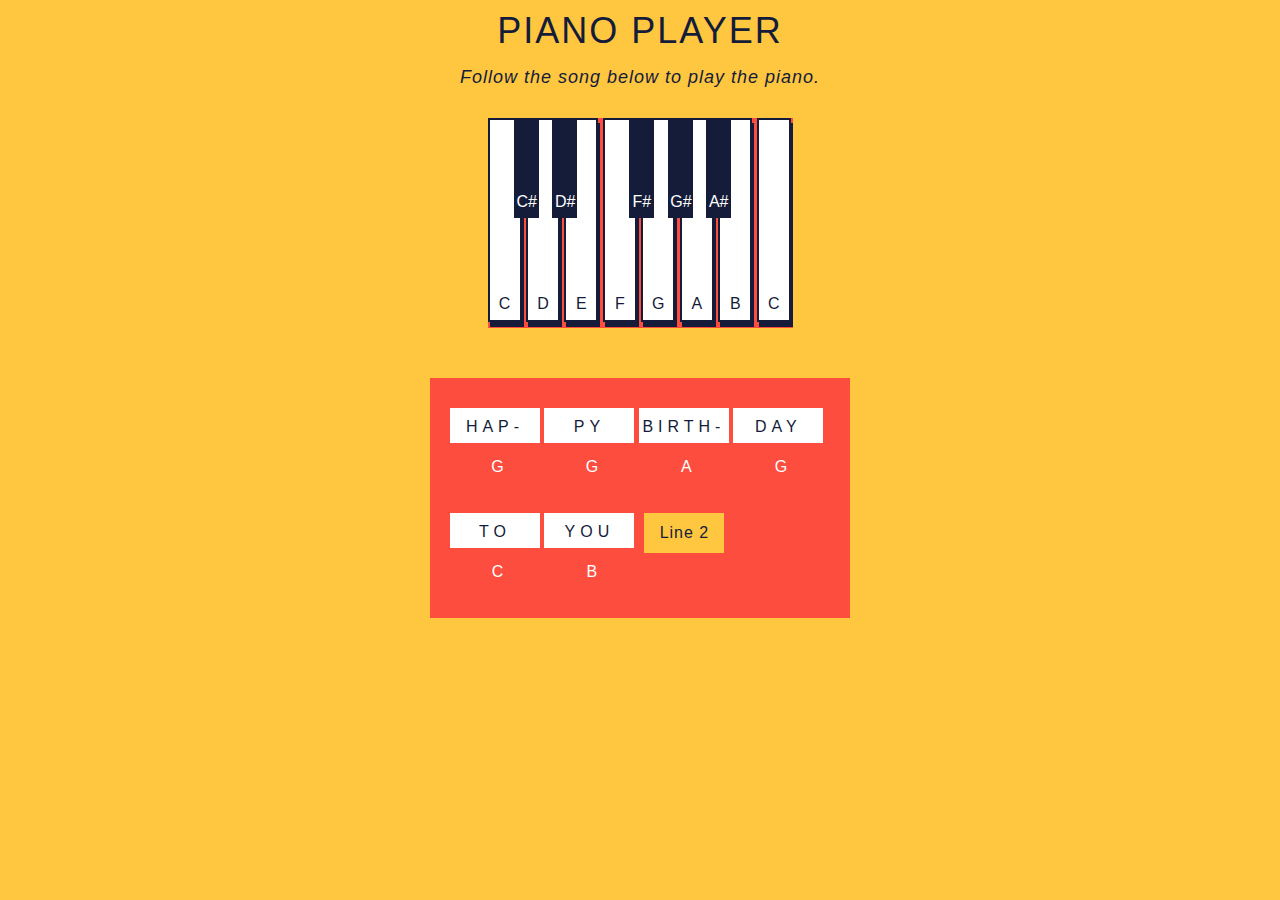
<file: Interactive Websites/Piano Keys/index.html>
<!DOCTYPE html>
<html lang="en" >

<head>
  <meta charset="UTF-8">
  <link rel="stylesheet" href="style.css">
</head>

<body>
  <p class='title'>Piano Player</p>
  <p id='demo'>Follow the song below to play  the piano.</p>
  <section class="piano">
    <section id='c-key' class="key">
      <section class='keynote'>C</section>
    </section>
    <section id='c-sharp-key' class="black-key">
      <section class='black-keynote'>C#</section>
    </section>
    <section id='d-key' class="key">
      <section class='keynote'>D</section>
    </section>
    <section id='d-sharp-key' class="black-key">
      <section class='black-keynote'>D#</section>
    </section>
    <section id='e-key' class="key">
      <section class='keynote'>E</section>
    </section>
    <section id='f-key' class="key">
      <section class='keynote'>F</section>
    </section>
    <section id='f-sharp-key' class="black-key">
      <section class='black-keynote'>F#</section>
    </section>
    <section id='g-key' class="key">
      <section class='keynote'>G</section>
    </section>
    <section id='g-sharp-key' class="black-key">
      <section class='black-keynote'>G#</section>
    </section>
    <section id='a-key' class="key">
      <section class='keynote'>A</section>
    </section>
    <section id='a-sharp-key' class="black-key">
      <section class='black-keynote'>A#</section>
    </section>
    <section id='b-key' class="key">
      <section class='keynote'>B</section>
    </section>
    <section id='high-c-key' class="key">
      <div class='keynote'>C</div>
    </section>
  </section>

  <section id='lyrics'>
    <section id='column-one'>
      <section id="word-one">HAP-</section>
      <section id="letter-note-one">G</section>
    </section>
    <section id='column-two'>
      <section id="word-two">PY</section>
      <section id="letter-note-two">G</section>
    </section>
    <section id='column-three'>
      <section id="word-three">BIRTH-</section>
      <section id="letter-note-three">A</section>
    </section>
    <section id='column-four'>
      <section id="word-four">DAY</section>
      <section id="letter-note-four">G</section>
    </section>
    <section id='column-five'>
      <section id="word-five">TO</section>
      <section id="letter-note-five">C</section>
    </section>
    <section id='column-six'>
      <section id="word-six">YOU</section>
      <section id="letter-note-six">B</section>
    </section>
    <section id='column-optional' class='column-optional'>
      <section id="word-optional">END</section>
      <section id="letter-note-optional">A</section>
    </section>

    <button id="first-next-line">Line 2</button>
    <button id="second-next-line">Line 3</button>
    <button id="third-next-line">Line 4</button>
    <button id="fourth-next-line">Reset</button>
  </section>

  <script  src="main.js"></script>

</body>
</html>
</file>
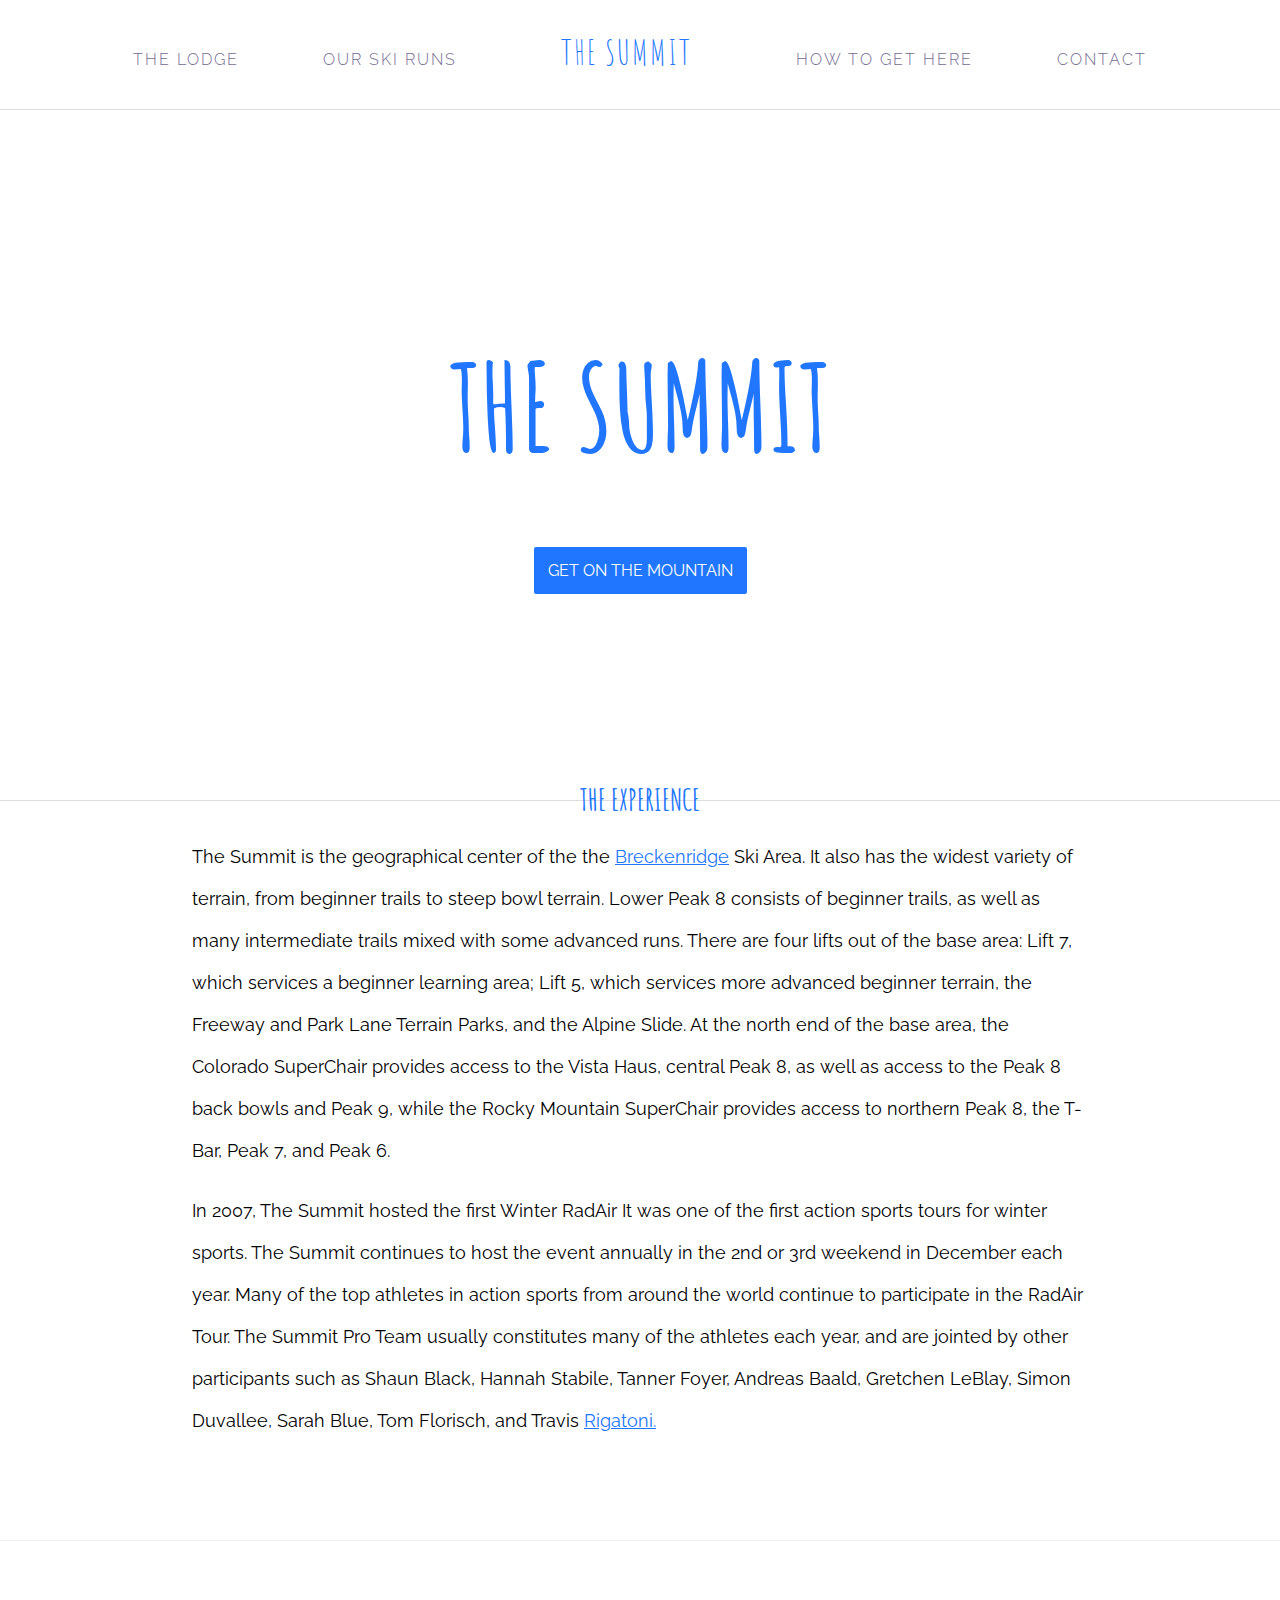
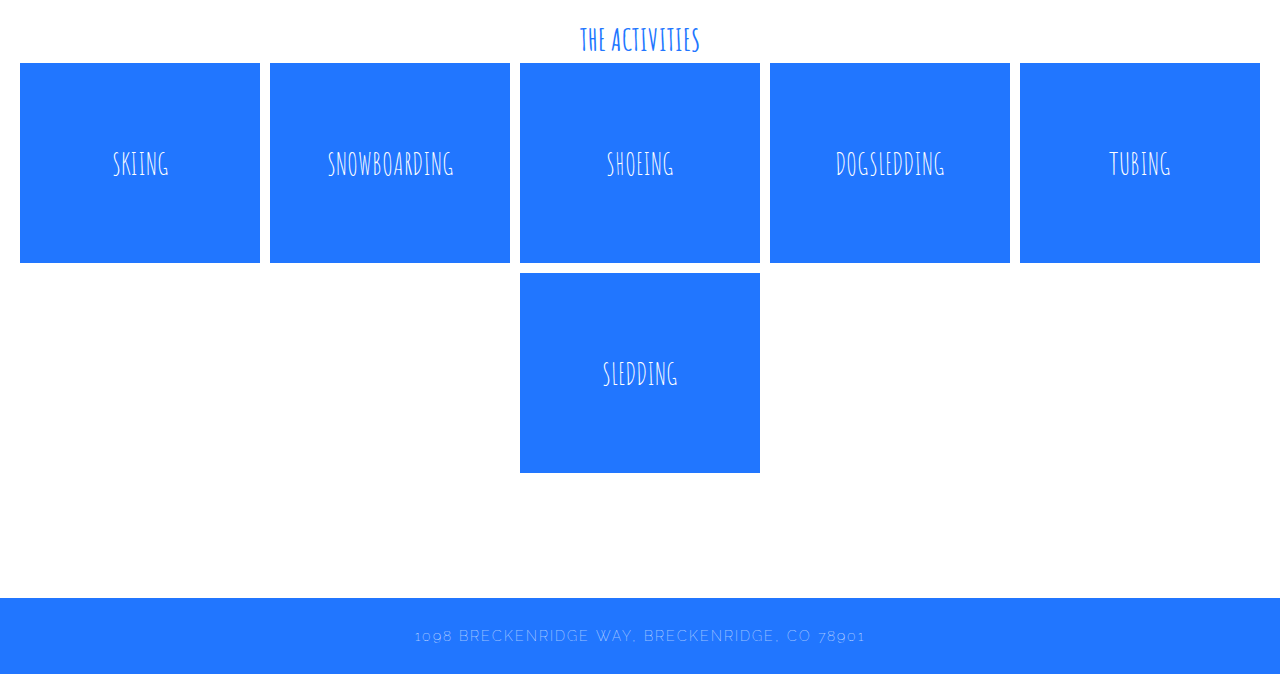
<file: Intermediate CSS/The Summit/index.html>
<!DOCTYPE html>
<html>
  <head>
    <title>Experience the Summit at Breckenridge!</title>
    <link href="https://fonts.googleapis.com/css?family=Amatic+SC|Raleway:100,200,300,400,500,600,700,800,900" rel="stylesheet">
    <link rel="stylesheet" type="text/css" href="starting.css">
    <link rel="stylesheet" type="text/css" href="style.css">
  </head>
<body>
  <div class="navigation">
    <ul>
      <a class="nav-link">The Lodge</a>
      <a class="nav-link">Our Ski Runs</a>
      <a class="nav-link logo">The Summit</a>
      <a class="nav-link">How to Get Here</a>
      <a class="nav-link">Contact</a>
    </ul>
  </div>

  <div class="banner">
    <div class="banner-text">
      <h1>Experience</h1>
      <h2>The Summit</h2>
      <a href="#" class="btn">Get on the mountain</a>
    </div>
  </div>

  <div class="content">
    <h2>The Experience</h2>
    <div class="description">
      <p>The Summit is the geographical center of the the <a href="http://www.gobreck.com/">Breckenridge</a> Ski Area. It also has the widest variety of terrain, from beginner trails to steep bowl terrain. Lower Peak 8 consists of beginner trails, as well as many intermediate trails mixed with some advanced runs. There are four lifts out of the base area: Lift 7, which services a beginner learning area; Lift 5, which services more advanced beginner terrain, the Freeway and Park Lane Terrain Parks, and the Alpine Slide. At the north end of the base area, the Colorado SuperChair provides access to the Vista Haus, central Peak 8, as well as access to the Peak 8 back bowls and Peak 9, while the Rocky Mountain SuperChair provides access to northern Peak 8, the T-Bar, Peak 7, and Peak 6.</p>
      <p>In 2007, The Summit hosted the first Winter RadAir It was one of the first action sports tours for winter sports. The Summit continues to host the event annually in the 2nd or 3rd weekend in December each year. Many of the top athletes in action sports from around the world continue to participate in the RadAir Tour. The Summit Pro Team usually constitutes many of the athletes each year, and are jointed by other participants such as Shaun Black, Hannah Stabile, Tanner Foyer, Andreas Baald, Gretchen LeBlay, Simon Duvallee, Sarah Blue, Tom Florisch, and Travis <a href="https://www.google.com/search?q=rigatoni&rlz=1C5CHFA_enUS751US751&source=lnms&tbm=isch&sa=X&ved=0ahUKEwj5qu257ZvYAhVp3IMKHfkHDyUQ_AUICigB&biw=948&bih=1103">Rigatoni.</a></p>
    </div>
  </div>

  <div class="activities-panel">
    <h2>The Activities</h2>
    <a class="activity">
      Skiing
    </a>
    <a class="activity">
      Snowboarding
    </a>
    <a class="activity">
      Shoeing
    </a>
    <a class="activity">
      Dogsledding
    </a>
    <a class="activity">
      Tubing
    </a>
    <a class="activity">
      Sledding
    </a>
  </div>

  <div class="footer">
    <h2>1098 Breckenridge Way, Breckenridge, CO 78901</h2>
  </div>

  </body>
</html>
</file>
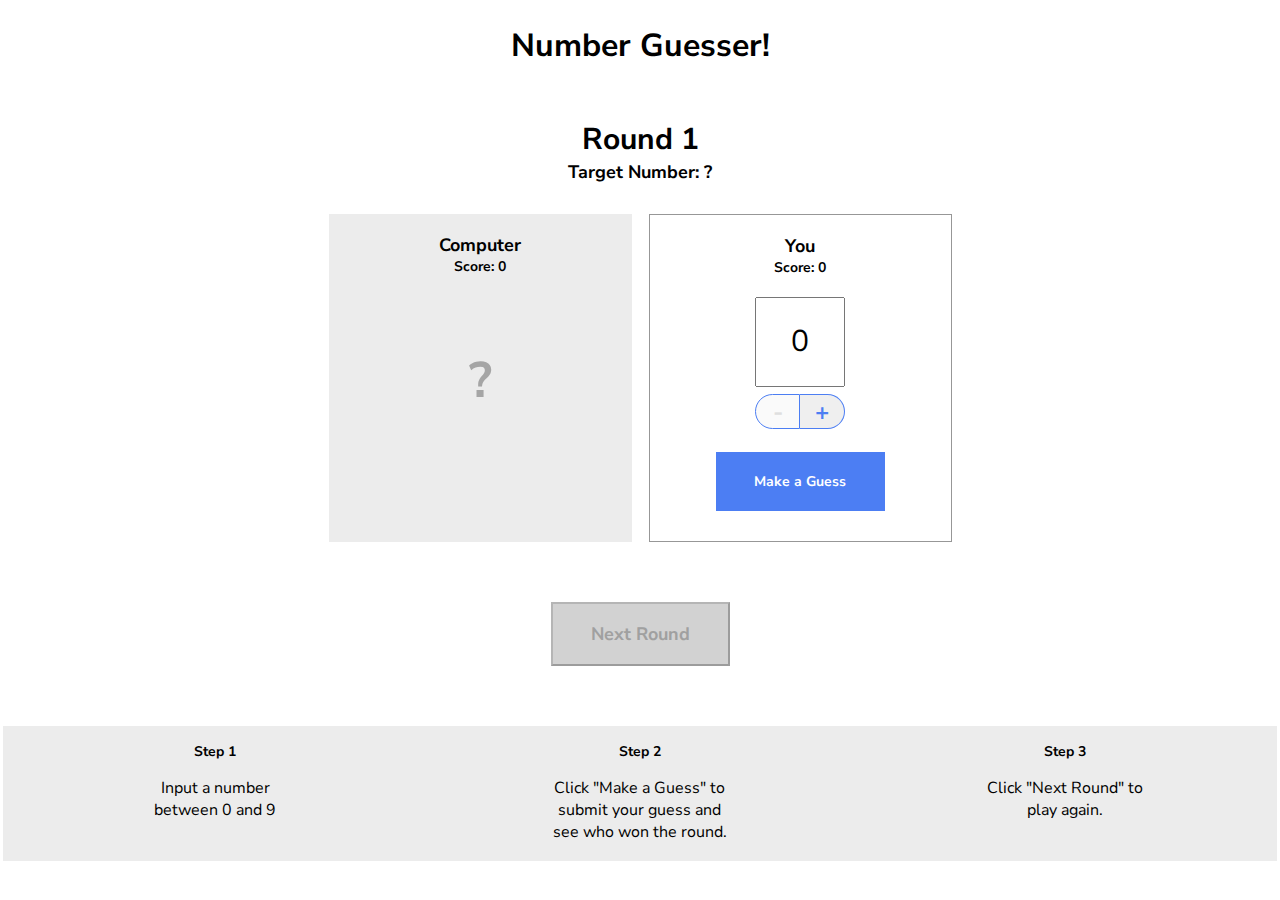
<file: JavaScript/number-guesser-starting/index.html>
<!doctype html>

<html>
  <head>
    <title>Number Guesser</title>
    <link href="https://fonts.googleapis.com/css?family=Nunito+Sans:400,700" rel="stylesheet">
    <link rel="stylesheet" href="./style.css">
  </head>
  <body>
    <div class="game-container">
      <header>
        <h1>Number Guesser!</h1>
      </header>
      
      <div class="rounds">
        <p class="round-label">Round <span id="round-number">1</span></p>
        <p class="guess-label">Target Number: <span id="target-number">?</span></p>
      </div>

      <div class="guessing-area">
        <div class="guess computer-guess">
          <div class="guess-title">
            <p class="guess-label">Computer</p>
            <p class="score-label">Score: <span id="computer-score">0</span></p>
          </div>
          <p id="computer-guess">?</p>
          <p class="winning-text" id="computer-wins"></p>
        </div>
        <div class="guess human-guess">
          <div class="guess-title">
            <p class="guess-label">You</p>
            <p class="score-label">Score: <span id="human-score">0</span></p>
          </div>
          <input type="number" id="human-guess" min=0 max=9 value=0>
          <div class="number-controls">
            <button class="number-control left" id="subtract" disabled>-</button>
            <button class="number-control right" id="add">+</button>
          </div>
          <button class="button" id="guess">Make a Guess</button>
        </div>
      </div>

      <div class="next-round-container">
        <button class="button" id="next-round" disabled>Next Round</button>
      </div>

    </div>
    
    <div class="instructions">
      <div class="instruction">
        <h3>Step 1</h3>
        <p>Input a number between 0 and 9</p>
      </div>
      <div class="instruction">
        <h3>Step 2</h3>
        <p>Click "Make a Guess" to submit your guess and see who won the round.</p>
      </div>
      <div class="instruction">
        <h3>Step 3</h3>
        <p>Click "Next Round" to play again.</p>
      </div>
    </div>

    <script src="./script.js"></script>
    <script src="./game.js"></script>
  </body>
</html>
</file>
<file: Interactive Websites/Piano Keys/style.css>
body{
    margin: 0;
    padding: 0;
    font-family: sans-serif;
    background: #ffc63f;
  }
  .title{
    font-size: 36px;
    margin-top: 10px;
    margin-bottom: 0px;
    padding: 0;
    color: #141c3a;
    text-transform: uppercase;
    letter-spacing: 2px;
    text-align: center;
  }
  #demo{
    text-align: center;
    font-size: 18px;
    margin-top: 15px;
    color: #141c3a;
    letter-spacing: 1px;
    font-style: italic;
  }
  .piano{
    width: 305px;
    height: 210px;
    display: block;
    margin: 0 auto;
    background-color: #fd4d3f;
    margin-top: 30px;
  }
  .key{
    width: 30px;
    height: 200px;
    display: inline-block;
    border: solid #141c3a 2px;
    box-shadow: 2px 5px;
    background-color: white;
    color: #141c3a;
  }
  .black-key{
    width: 25px;
    height: 100px;
    display: inline-block;
    background-color: #141c3a;
    color: white;
    position: absolute;
    margin-left: -12px;
    padding: 0px;
  }
  .keynote{
    width: 20px;
    height: 20px;
    text-align: center;
    display: block;
    margin: 0 auto;
    margin-top: 175px;
    color: #141c3a;
  }
  .black-keynote{
    width: 20px;
    height: 20px;
    text-align: center;
    display: block;
    margin: 0 auto;
    margin-top: 75px;
  }
  #lyrics{
    width: 400px;
    height: 240px;
    display: block;
    margin: 0 auto;
    padding-left: 20px;
    margin-top: 50px;
    background-color: #fd4d3f;
  }
  #column-one, #column-two, #column-three, #column-four, #column-five, #column-six, #column-optional{
    width: 90px;
    display: inline-block;
    text-align: center;
    margin-top: 30px;
  }
  #column-optional{
    display: none;
  }
  #word-one, #word-two, #word-three, #word-four, #word-five, #word-six, #word-optional{
    background-color: white;
    width: 90px;
    height: 25px;
    padding-top: 10px;
    letter-spacing: 5px;
    color: #141c3a;
  }
  #letter-note-one, #letter-note-two, #letter-note-three, #letter-note-four, #letter-note-five, #letter-note-six, #letter-note-optional{
    color: white;
    width: 25px;
    height: 25px;
    margin-top: 15px;
    margin-left: 35px;
  }
  #first-next-line, #second-next-line, #third-next-line, #fourth-next-line{
    width: 80px;
    height: 40px;
    font-size: 16px;
    position: absolute;
    margin-top: 30px;
    margin-left: 10px;
    border: none;
    background-color: #ffc63f;
    color: #141c3a;
    letter-spacing: 1px;
    cursor: pointer;
  }
</file>
<file: Intermediate CSS/The Summit/starting.css>
body{
  background-color: #ffffff;
  margin: 0px;
  padding:0px;
}
.navigation{
  box-sizing: border-box;
  background-color: #ffffff;
  border-bottom: 1px solid #dddddd;
  left: 0px;
  overflow-y: auto;
  padding:30px;
  position: fixed;
  text-align: center;
  top: 0px;
  width: 100%;
  z-index: 999;
}
ul{
  margin: 0px;
  padding: 0px;
}
.navigation a{
  color: #736B92;
  display: inline-block;
  font-family: 'Raleway', sans-serif;
  font-size: 16px;
  font-weight: 300;
  letter-spacing: 2px;
  padding: 10px 40px;
  text-transform: uppercase;
}
a.logo{
  color: #2176FF;
  font-family: 'Amatic SC',sans-serif;
  font-size: 34px;
  padding: 0px 60px;
  text-align: center;
  text-transform: uppercase;
}
.banner{
  background-image: url("https://images.unsplash.com/photo-1418290232843-5d7a0bd93f7d?dpr=1&auto=format&crop=entropy&fit=crop&w=1500&h=1001&q=80&cs=tinysrgb");
  background-position: center top;
  background-size: cover;
  border-bottom: 1px solid #dddddd;
  height: 700px;
  position: relative;
  text-align: center;
  top: 100px;
  width: 100%;
}
.banner-text{
  position: relative;
  top: 200px;
}
h1{
  color: #ffffff;
  font-family: 'Raleway',sans-serif;
  font-size: 60px;
  font-weight: 100;
  letter-spacing: 2px;
  margin: 0px;
  text-align: center;
  text-transform: uppercase;
}
h2{
  color: #2176FF;
  font-family: 'Amatic SC',sans-serif;
  font-size: 30px;
  margin: 0px;
  text-align: center;
  text-transform: uppercase;
}
.banner h2{
  font-size: 120px;
  margin: -40px 0px 80px 0px;
}
.content{
  background-image: url('https://content.codecademy.com/courses/learn-links-and-buttons/project/mountain1.jpg');
  background-position: center top;
  background-size: cover;
  border-bottom: 1px solid #eeeeee;
  margin: 0 auto;
  overflow-y: auto;
  padding: 80px 0px;
  position: relative;
  text-align: center;
}
p{
  color: #000000;
  font-family: 'Raleway',sans-serif;
  font-size: 18px;
  line-height: 42px;
  text-align: left;
}
.description{
  display: inline-block;
  width: 70%;
}
.activities-panel{
  margin-bottom: 40px;
  padding: 80px 0px;
  text-align: center;
  display: flex;
  align-items: flex-start;
  flex-wrap: wrap;
  justify-content: center;
}
.activities-panel h2 {
  width: 100%;
}
.activity{
  background-color: #2176FF;
  box-sizing: border-box;
  width: 240px;
  height: 200px;
  display: flex;
  align-items: center;
  justify-content: center;
  color: #fff;
  font-family: 'Amatic SC',sans-serif;
  font-size: 30px;
  text-align: center;
  text-transform: uppercase;
  margin: 5px;
}
.footer{
  background-color: #2176FF;
  padding: 30px;
  text-align: center;
}
.footer h2{
  color: #ffffff;
  font-family: 'Raleway',sans-serif;
  font-size: 14px;
  font-weight: 100;
  letter-spacing: 2px;
}

a {
  cursor: default;
  text-decoration-line: none;
}
</file>
<file: Intermediate CSS/The Summit/style.css>
.nav-link {
  text-decoration: none;
}
 
.nav-link:hover {
  color: #5495ff;
}

a {
  color: #2176FF;
  text-decoration: underline;
  cursor: pointer;
}
 
a:hover {
  text-decoration: none;
}

.btn {
  background-color: #2176FF;
  border-radius: 2px;
  color: #ffffff;
  font-family: 'Raleway',sans-serif;
  font-size: 16px;
  font-weight: 400;
  padding: 14px;
  text-decoration: none;
  text-transform: uppercase;
  cursor: pointer;
}

.btn:hover {
  background-color: #fff;
  color: #2176FF;
  transition: color .1s ease-in, background-color .1s ease-in;
}
 
.btn:active {
  font-size: 18px;
  transition: font-size .1s ease-in-out;
}

.activity {
  border: 1px solid #2176FF;
  cursor: pointer;
  text-decoration: none;
}

.activity:hover {
  background-color: #fff;
  color: #5495ff;
  transition: color .1s ease-in, background-color .1s ease-in;
}
 
.activity:active {
  font-size: 40px;
  transition: font-size .1s;
}
</file>
<file: JavaScript/number-guesser-starting/style.css>
* {
  font-family: 'Nunito Sans';
  box-sizing: border-box;
}

body {
  margin: 0 auto;
  padding: 3px;
  background-color: #fff;
}

.game-container {
  max-width: 640px;
  margin: 0 auto;
  text-align: center;
}

header {
  display: flex;
  justify-content: center
}

.rounds {
  display: flex;
  flex-direction: column;
  align-items: center;
  margin-bottom: 30px;
}

.round-label {
  font-size: 30px;
  font-weight: 700;
  margin-bottom: 0px;
}

.guess {
  min-width: 303px;
  height: 328px;
  display: flex;
  flex-direction: column;
  align-items: center;
  padding: 19px;
}

.guessing-area {
  display: flex;
  justify-content: space-around;
  align-items: flex-start;
  margin-bottom: 60px;
}

.guess-title {
  display: flex;
  flex-direction: column;
  align-items: center;
  justify-content: flex-start;
  margin-bottom: 20px;
}

.guess-label {
  font-size: 18px;
  font-weight: 700;
  margin: 0;
}

.score-label {
  font-size: 14px;
  font-weight: 700;
  margin: 0;
}

.target-guess {
  display: flex;
  flex-direction: column;
  align-items: center;
  justify-content: flex-start;
}

.computer-guess {
  background-color: #ececec;
}

#computer-guess {
  font-size: 50px;
  font-weight: 700;
  color: #a5a5a5;
}

.human-guess {
  border: 1px solid #979797;
}

.guess input {
  height: 90px;
  width: 90px;
  font-size: 30px;
  text-align: center;
  margin: 0 auto;
  margin-bottom: 7px;
}

.number-controls {
  font-size: 0;
  margin-bottom: 23px;
}

.number-control {
  border: solid 1px #4c7ef3;
  display: inline-block;
  width: 45px;
  height: 35px;
  font-size: 24px;
  font-weight: 700;
  color: #4c7ef3;
  cursor: pointer;
}

.number-controls button[disabled] {
  color: #dfdfdf;
  cursor: default;
}

.left {
  border-top-left-radius: 22.5px;
  border-bottom-left-radius: 22.5px;
}

.right {
  border-top-right-radius: 22.5px;
  border-bottom-right-radius: 22.5px;
  border-left-width: 0px;
}

.controls {
  display: flex;
  justify-content: space-around;
}

.button {
  background-color: #4c7ef3;
  color: #fff;
  cursor: pointer;
}

#guess {
  padding: 20px;
  width: 169px;
  height: 59px;
  border: none;
  font-weight: 700;
  font-size: 14px;
}

input[type=number]::-webkit-inner-spin-button {
  -webkit-appearance: none;
}

#next-round {
  width: 179px;
  height: 64px;
  font-size: 18px;
  font-weight: bold;
  margin-left: auto;
  margin-right: auto;
  margin-bottom: 60px;
}
  
.button[disabled] {
  background-color: #d2d2d2;
  color: #a0a0a0;
  cursor: default;
}

.instructions {
  background-color: #ececec;
  width: 100%;
  display: flex;
  justify-content: space-around;
}

.instruction {
  width: 180px;
  padding: 2px;
  text-align: center;
}

.instructions h3 {
  font-size: 14px;
}


.winning-text, .winning-text[disabled] {
  color: #ec3636;
  font-weight: 700;
}
</file>
